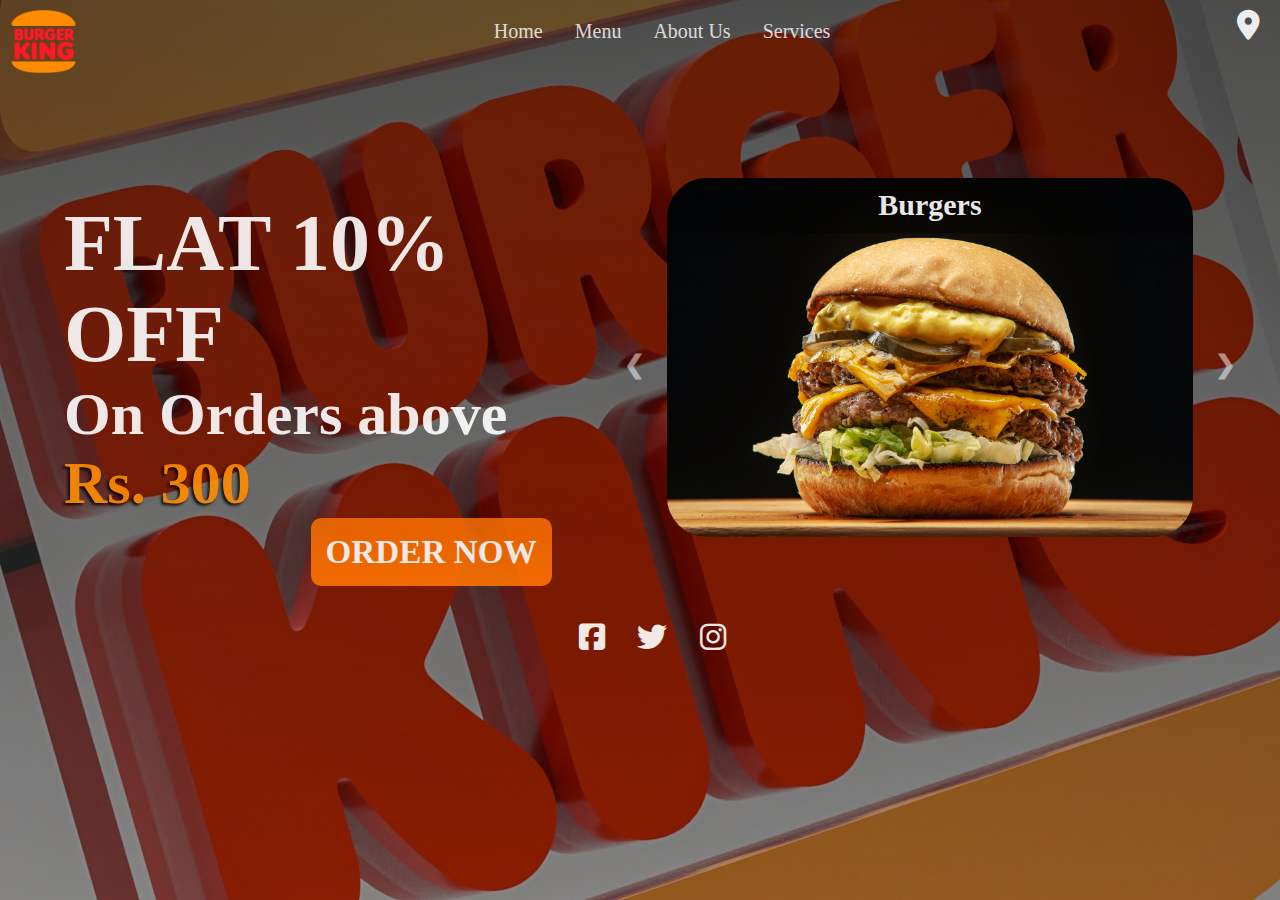
<file: ( Level 1 ) Task 1 - Landing Page/index.html>
<html lang="en">
<head>
    <meta charset="UTF-8">
    <meta http-equiv="X-UA-Compatible" content="IE=edge">
    <meta name="viewport" content="width=device-width, initial-scale=1.0">
    <title>Burger King</title>
    <link rel="stylesheet" href="style.css">
    <link rel="stylesheet" href="https://cdnjs.cloudflare.com/ajax/libs/font-awesome/6.1.1/css/all.min.css">
</head>
<body>

    <div class="background">

        <!-- Navbar -->

        <div class="navbar">
            <img src="images/logo.png" alt="">
            <ul class="nav-links">
                <a href="#"><li>Home</li></a>
                <!------------------------ Menu ------------------------>
                <li>
                    <div class="dropdown-menu">
                        <div class="menu-head">Menu</div>
                        <div class="menu-head-content">
                            <div class="head-content">
                                <h1>We have Everything you DESIRE</h1>
                            </div>
                            <div class="body-content-row">
                                <div class="content-column">
                                    <h3>Burgers</h3>
                                    <a href="#">Veg Crispy</a>
                                    <a href="#">Chicken Crispy</a>
                                    <a href="#">Paneer Burger</a>
                                </div>
                                <div class="content-column">
                                    <h3>Fries</h3>
                                    <a href="#">Salty Fries</a>
                                    <a href="#">Peri-Peri Fries</a>
                                    <a href="#">Cheesy Fries</a>
                                </div>
                                <div class="content-column">
                                    <h3>Beverages</h3>
                                    <a href="#">Thumbs Up</a>
                                    <a href="#">Sprite</a>
                                    <a href="#">Coca-Cola</a>
                                </div>
                            </div>
                        </div>
                </li>

                <!------------------------ About Us ------------------------>
                
                <li>
                    <div class="dropdown-about">
                        <div class="about-head">About Us</div>
                        <div class="about-head-content">
                            <div class="head-content">
                                <h1>King of Burger</h1>
                            </div>
                            <div class="body-content-row-about">
                                <div class="about-content">
                                    Lorem ipsum dolor sit amet consectetur adipisicing elit. Molestias quis distinctio facere, harum veritatis voluptate repellendus alias, fugiat ut nostrum fugit illum nulla? Molestias expedita ullam sit accusamus optio nostrum quo ipsam perspiciatis neque possimus. Adipisci, tempora cupiditate. Repellendus necessitatibus iste, quos aliquam quisquam sed magnam architecto consequuntur voluptas quidem!
                                </div>
                            </div>
                        </div>
                    </div>
                </li>

                <!------------------------ Services ------------------------>
               
                <li>
                    <div class="dropdown-services">
                        <div class="services-head">Services</div>
                        <div class="services-head-content">
                            <div class="head-content">
                                <h1>Our Services</h1>
                            </div>
                            <div class="body-content-row-services">
                                <div class="services-content">
                                    <ul>
                                        <li>FREE Wifi</li>
                                        <li>Delicious Food</li>
                                        <li>Magnificient Amenities</li>
                                        <li>Play Parties</li>
                                        <li>Daily Offers</li>
                                    </ul>
                                </div>
                            </div>
                        </div>
                    </div>
                    
                </li>

            


            </ul>
            <i class="fa-solid fa-location-dot"></i>
            
        </div>


        <!-- Showcase -->

        <section class="showcase">
            <div class="container">
                <div class="heading">
                    <h1>FLAT 10% OFF</h1>
                    <h2>On Orders above  <br>
                        <span id="rs">Rs. 300</span> 
                    </h2>
                    <h5 class="button">Order Now</h5>

                </div>
                <div class="carousel">
                    <div class="slide-container">
                        <div class="slide">
                            <img src="images/Card 1.png">
                            <div class="text">Burgers</div>
                        </div>
                        <div class="slide">
                            <img src="images/Card 2.png">
                            <div class="text">Burger with Fries</div>
                        </div>
                        <div class="slide">
                            <img src="images/Card 3.png">
                            <div class="text">Meals</div>
                        </div>
                        <div class="slide">
                            <img src="images/Card 4.png">
                            <div class="text">Combos</div>
                        </div>

                        
                        <span class="arrow prev" onclick="controller(-1)">&#10094</span>
                        <span class="arrow next" onclick="controller(1)">&#10095</span>
                        <!-- <span class="arrow prev"><</span>
                        <span class="arrow next">></span> -->
                       
                    </div> <!-- slide container -->
                </div> <!-- Carousel -->
            </div>
        </section>


        <!-- Socials -->

        <div class="social-container">
            <div class="socials">
                <i class="fa-brands fa-facebook-square"></i>
                <i class="fa-brands fa-twitter"></i>

                <i class="fa-brands fa-instagram"></i>
            </div>
        </div>



















    </div> <!-- Bg end -->

    <script src="script.js"></script>
</body>
</html>
</file>
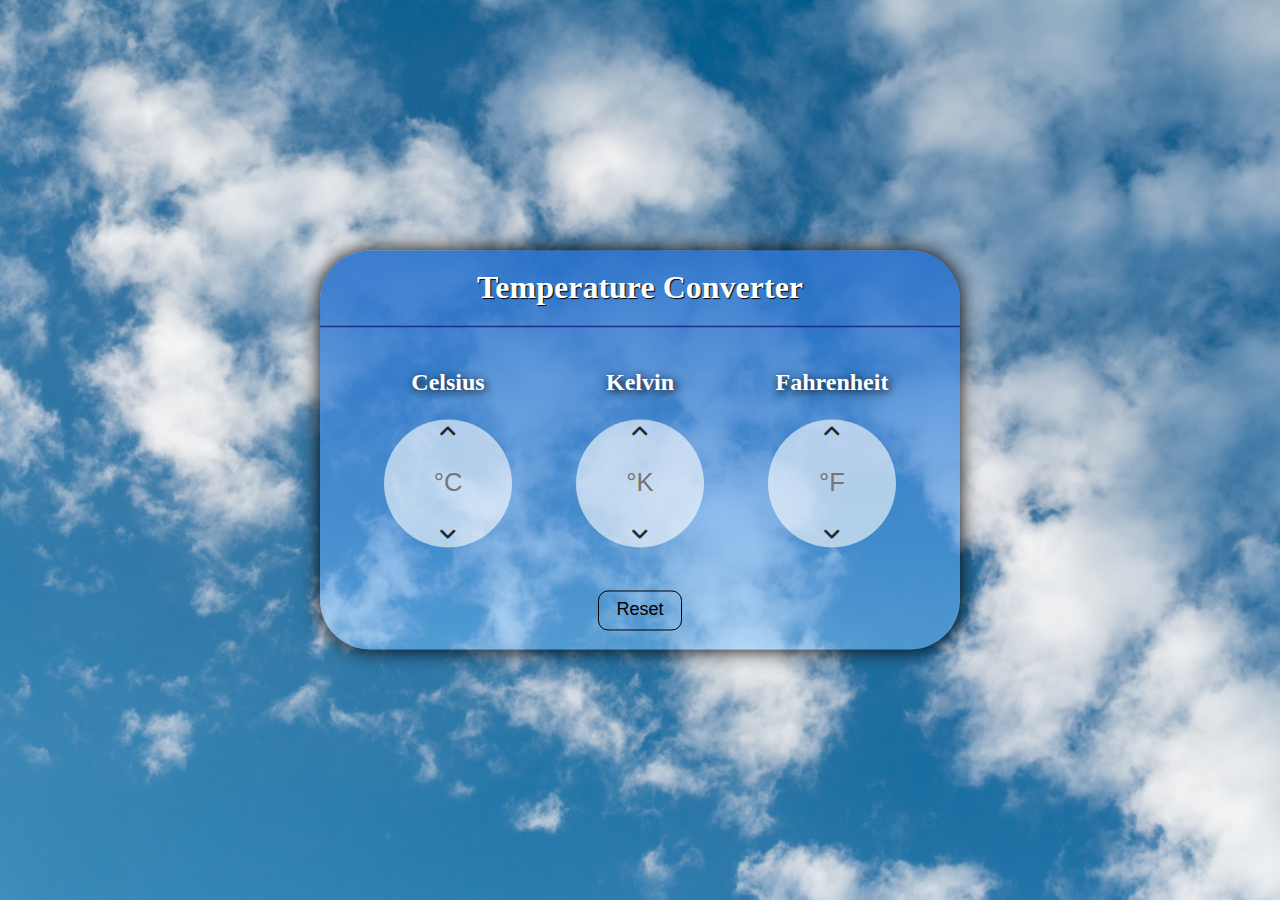
<file: ( Level 1 ) Task 3 - Temperature Converter Website/index.html>
<html lang="en">
<head>
    <meta charset="UTF-8">
    <meta http-equiv="X-UA-Compatible" content="IE=edge">
    <meta name="viewport" content="width=device-width, initial-scale=1.0">
    <title>Temperature Converter</title>
    <link rel="stylesheet" href="style.css">
    <!-- Font Awesome -->
    <link rel="stylesheet" href="https://cdnjs.cloudflare.com/ajax/libs/font-awesome/6.1.1/css/all.min.css">
</head>
<body>
    <div class="background">
        <img src="images/bg.jpg" alt="">
        <div class="form-container">
            <div class="form-head">
                <h1>Temperature Converter</h1>
            </div>
            <div class="form-body">
                <form action="">
                    <div class="row">
                        <div class="each media-cel">
                            <h2>Celsius</h2>
                            <div class="custom-input">
                                <button onclick="this.parentNode.querySelector('input[type=number]').stepDown();celsiusConvert1()" type="button" class="minus"><i class="fa-solid fa-angle-down"></i></button>
                                <input type="number" placeholder="&deg;C" id="celsius" oninput="celsiusConvert(this.value)">
                                <button onclick="this.parentNode.querySelector('input[type=number]').stepUp();celsiusConvert1()" class="plus" type="button" class="plus"><i class="fa-solid fa-angle-up"></i></button>
                            </div>   
                        </div>
                        <div class="each media-kelvin">
                            <h2>Kelvin</h2>
                            <div class="custom-input">
                                <button onclick="this.parentNode.querySelector('input[type=number]').stepDown();kelvinConvert1()" type="button" class="minus"><i class="fa-solid fa-angle-down"></i></button>
                                <input type="number" placeholder="&deg;K" id="kelvin" oninput="kelvinConvert(this.value) " class="num1">
                                <button onclick="this.parentNode.querySelector('input[type=number]').stepUp();kelvinConvert1()" class="plus" type="button" class="plus"><i class="fa-solid fa-angle-up"></i></button>
                            </div>           
                        </div>
                        <div class="each media-fah">
                            <h2>Fahrenheit</h2>
                            <div class="custom-input">
                                <button onclick="this.parentNode.querySelector('input[type=number]').stepDown();fahrenheitConvert1()" type="button" class="minus"><i class="fa-solid fa-angle-down"></i></button>
                                <input type="number" placeholder="&deg;F" id="fahrenheit" oninput="fahrenheitConvert(this.value)" class="num1">
                                <button onclick="this.parentNode.querySelector('input[type=number]').stepUp();fahrenheitConvert1()" class="plus" type="button" class="plus"><i class="fa-solid fa-angle-up"></i></button>
                            </div>
                        </div>
                    </div>
                    <div class="row reset">
                        <button id="reset">Reset</button>
                    </div>
                </form>
               
            </div>
        </div>
        
      
    </div> <!-- backrgound -->
    
    <script src="index.js"></script>
</body>
</html>
</file>
<file: ( Level 1 ) Task 1 - Landing Page/style.css>
*{
    margin: 0;
    padding: 0;
    box-sizing: border-box;
}

.background {
   /*  background-image: url(images/bg.jpg);
    filter:brightness(70%); */
    height: 100%;
    background-position: center;
    background-repeat:no-repeat;
    
    /* background-image: linear-gradient(rgba(255, 135, 49, 0.3),rgba(255, 122, 24, 0.6) ), url("images/bg.jpg"); */
    background-image: linear-gradient(rgba(0, 0, 0, 0.6),rgba(0, 0, 0, 0.3) ), url("images/bg.jpg");
                      
}

/* ---------------------- Navbar ----------------------  */

.navbar{
    /* overflow: hidden; */
    height: 7%;
}

.navbar img{
    height: 100%;
    margin: 10px;
   
}

.navbar .fa-solid{
    font-size: 30px;
    padding: 10px 20px 0 0;
    color: white;
    opacity: 0.9;
}

.navbar .fa-solid:hover{
    opacity: 1;
    cursor: pointer;
}

.navbar{
    display: flex;
    position: relative;
    z-index: 9;
}



.nav-links{
    display: flex;
    margin: auto;
    list-style: none;
    color: #fff;
    font-size: 20px;
}


.nav-links a{
    text-decoration: none;
    padding:14px 16px;
    color: white;
    opacity: 0.8;
}


/* ------ About Us -------  */


.dropdown-menu{
    float: left;
    overflow: hidden;
}

.dropdown-menu .menu-head {
    color: white;
    padding: 14px 16px;
    opacity: 0.8;
    /* font-size: 16px;  
    border: none;
    outline: none;
    background-color: inherit;
    font: inherit;
    margin: 0; */
}

.navbar a:hover, .dropdown-menu:hover .menu-head {
    background-image: linear-gradient(to top,rgba(0,0,0,0.7),rgba(0,0,0,0.8));
    cursor: pointer;
    opacity: 1;
    border-radius: 5px;
    
}

.menu-head {
    border-radius: 5px 5px 0 0 !important;
}

.menu-head-content {
    display: none;
    position: absolute;
    /* background-color: #f9f9f9; */
    width: 80%;
    left: 10%;
    /* box-shadow: 0px 8px 16px 0px rgba(0,0,0,0.2); */

    
}

.head-content{
    font-size: 12px;
}

.menu-head-content .head-content {
    background-image: linear-gradient(to bottom,rgba(0,0,0,0.7),rgba(0,0,0,0.4));
    padding: 16px;
    color: white;
    text-align: center;
    border-radius: 10px 10px 0 0;
}
  
.dropdown-menu:hover .menu-head-content ,.body-content-row{
display: block;
opacity: 1 !important;
}

.body-content-row{
   display: flex;
   /* background-image: linear-gradient(to bottom,rgba(0,0,0,0.5),rgba(0,0,0,0.5)); */
   background-image: linear-gradient(to bottom,rgb(71, 69, 68),rgba(56, 52, 50, 1));
   padding-left: 10%;
   border-radius: 0 0 10px 10px;
   padding-right: 2%;
}
  

/* Create three equal columns that floats next to each other */
.content-column {
    
    margin: auto;
    padding-top: 20px;
    padding-bottom: 10px;
    
    width: 33.3%;
    
   
  }
.content-column h3{
    font-size: 22px;
    padding-bottom:10px ;
}

.content-column a {
    padding-top: 20px;
    color: rgb(255, 255, 255);
    text-decoration: none;
    display: block;
    font-weight:400;
    font-size: 18px;
    opacity: 1 !important;
    
}

.content-column a:hover {
    color: orange;
    background-color: transparent !important;
    /* background-image: linear-gradient(to bottom,rgba(255, 255, 255, 0.3),rgba(255, 255, 255, 0.3)); */
}

/* Clear floats after the columns */
.body-content-row:after {
    content: "";
    display: table;
    clear: both;
}



/* ------ About Us -------  */

.dropdown-about{
    float: left;
    overflow: hidden;
}

.dropdown-about .about-head {
    color: white;
    padding: 14px 16px;
    opacity: 0.8;
}

.navbar a:hover, .dropdown-about:hover .about-head {
    background-image: linear-gradient(to top,rgba(0,0,0,0.7),rgba(0,0,0,0.8));
    cursor: pointer;
    opacity: 1;
    border-radius: 5px;
}

.about-head {
    border-radius: 5px 5px 0 0 !important;
}

.about-head-content {
    display: none;
    position: absolute;
    /* background-color: #f9f9f9; */
    width: 80%;
    left: 10%;
    /* box-shadow: 0px 8px 16px 0px rgba(0,0,0,0.2); */

    
}

.head-content{
    font-size: 12px;
}

.about-head-content .head-content {
    background-image: linear-gradient(to bottom,rgba(0,0,0,0.7),rgba(0,0,0,0.4));
    padding: 16px;
    color: white;
    text-align: center;
    border-radius: 10px 10px 0 0;
}
  
.dropdown-about:hover .about-head-content ,.body-content-row-about{
display: block;
opacity: 1 !important;
}

.body-content-row-about{
   display: flex;
   /* background-image: linear-gradient(to bottom,rgba(0,0,0,0.5),rgba(0,0,0,0.5)); */
   background-image: linear-gradient(to bottom,rgb(71, 69, 68),rgba(56, 52, 50, 1));
   
   border-radius: 0 0 10px 10px;
   
}
.about-content{
    padding: 40px 50px 50px 50px;
    font-size: 20px;
    opacity: 0.95;
}





/* ------ Services -------  */




.dropdown-services{
    float: left;
    overflow: hidden;
}

.dropdown-services .services-head {
    color: white;
    padding: 14px 16px;
    opacity: 0.8;
    
}

.navbar a:hover, .dropdown-services:hover .services-head {
    background-image: linear-gradient(to top,rgba(0,0,0,0.7),rgba(0,0,0,0.8));
    cursor: pointer;
    opacity: 1;
    border-radius: 5px;
}

.services-head {
    border-radius: 5px 5px 0 0 !important;
}

.services-head-content {
    display: none;
    position: absolute;
    /* background-color: #f9f9f9; */
    width: 80%;
    left: 20%;
    padding-right: 10%;
    /* box-shadow: 0px 8px 16px 0px rgba(0,0,0,0.2); */

    
}

.head-content{
    font-size: 12px;
}

.services-head-content .head-content {
    background-image: linear-gradient(to bottom,rgba(0,0,0,0.7),rgba(0,0,0,0.4));
    padding: 16px;
    color: white;
    text-align: center;
    border-radius: 10px 10px 0 0;
    
}
  
.dropdown-services:hover .services-head-content ,.body-content-row-services{
display: block;
opacity: 1 !important;
}

.body-content-row-services{
   display: flex;
   /* background-image: linear-gradient(to bottom,rgba(0,0,0,0.5),rgba(0,0,0,0.5)); */
   background-image: linear-gradient(to bottom,rgb(71, 69, 68),rgba(56, 52, 50, 1));
   border-radius: 0 0 10px 10px;
   
}
.services-content{
    padding: 40px 50px 50px 50px;
    font-size: 20px;
    opacity: 0.95;
}

.services-content li{
    padding: 15px;
}



/* ---------------------- Showcase ---------------------- */

.showcase{
    padding-top: 20px;
    z-index: 0;
}

.container{
    margin: auto;
    width: 90%;
    align-items: center;
}

.showcase .container{
    display: flex;
}

.heading{
    margin-top: 10%;
    font-size: 2.5rem;
    color: white;
    opacity: 0.9;
   
}

#rs{
    color: #FF8C00;
    text-shadow: -2px 2px 3px rgb(0, 0, 0);
}

.showcase .button{
    float: right;
    /* background: #FF8C00; */
    /* background-image: linear-gradient(to top, rgba(0,0,0,1),rgba(0,0,0,0.5)); */
    background-image: linear-gradient(to top, rgb(255, 115, 0,1),rgb(255, 115, 0,0.9));
    padding: 15px;
    border-radius: 10px;
    transition: 0.7s;
    transition-timing-function: ease;
    text-transform: uppercase;
}

.showcase .button:hover{
    
    border-radius: 60px;
    cursor: pointer;
    background-image: linear-gradient(to top, rgb(255, 115, 0,1),rgb(255, 115, 0,1));
    transform: scale(1.2);
    
}


/* Carousel */

.carousel{
    position: relative;
    padding:4% 2% 0 10%;
    width: 65%;
    
}


.slide-container{
    position: relative;
    
}



.slide img{
    width: 100%;
    border-radius: 40px;
}


.arrow{
    color: white;
    cursor: pointer;
    position: absolute;
    top:45%;
  
    padding: 8px 18px;
    opacity: 0.5;
   
    font-size: 40px;
    font-weight: bold;
    
    
}

.arrow:hover{
    background-image: linear-gradient(to top, rgb(0, 0, 0,1),rgb(0, 0, 0,0.6));
    border-radius: 5px;
    opacity: 1;
}

.prev{
    margin-left: -10%;
    
}

.next{
    right: 0;
    margin-right: -10%;
}

.text{
    color: white;
    font-size: 30px;
    font-weight: bold;
    position: absolute;
    top: 0;
    width: 100%;
    text-align: center;
    padding: 2% 0;
    background-color: rgba(0, 0, 0, 0.4);
    border-radius: 40px 40px 0 0 ;
    opacity: 0.9;
}

.slide{
    display: none;
    
}


.social-container{
    width: 100%;
    position: relative;
    padding: 0 3%;
}

.socials{
    font-size: 30px;
    padding-top: 35px;
    width: 30%;
    text-align: center;
    margin: auto;
    
    
}
.socials i{
    margin-left: 25px;
    color: white;
    opacity: 0.9;
}

.socials i:hover{
    cursor: pointer;
    opacity: 1;
    transform: translateY(-15px);
    transition: 0.8s;
}



@media (max-width:768px)
{
    .navbar img{
        width: 8%;
       height: 80%;
    }
   
    .nav-links{
        font-size: 18px;
    }

    .navbar .fa-solid{
        margin-top: 5px;
        font-size: 18px;
    }


    .body-content-row{
        padding: 0;
        margin: 0;
        margin-left: 5px;
    }
   

    .menu-head-content h1,.head-content h1{
        font-size: 18px;
    }
    .content-column h3{
        font-size: 16px;
    }
    .content-column a{
        font-size: 14px;
    }

    .about-content{
        padding: 20px;
    }

    .about-content{
        font-size: 15px;
        line-height: 1.8em;
    }

    .services-content{
        font-size: 15px;
        padding: 20px;
        margin-left: 20px;
    }

    .services-content ul li{
        padding: 5px;
    }

    .showcase .container{
        flex-direction: column;
        margin: auto;
    }

    .heading,.heading button{
        font-size: 20px;
    }

    .carousel{
        padding-top: 30px;
    }

    .socials i{
        font-size: 20px;
        margin-left: 15px;
    }

    .text{
        font-size: 20px;
    }
    .arrow{
        font-size: 18px;
        padding:10px;
    }
    .prev{
        margin-left: -20%;
    }
    .next{
        margin-right: -20%;
    }
}

@media (max-width:1295px)
{
    .arrow{
        font-size: 25px;
        padding:10px;
    }
    .prev{
        margin-left: -15%;
    }
    .next{
        margin-right: -15%;
    }
}

@media (min-width:939px) and (max-width:1295px)
{
    .arrow{
        font-size: 25px;
        padding:10px;
    }
    .prev{
        margin-left: -10%;
    }
    .next{
        margin-right: -10%;
    }
}
</file>
<file: ( Level 1 ) Task 3 - Temperature Converter Website/style.css>
*{
    margin: 0;
    padding: 0;
}

img{
    width: 100%;
    height: 100%;
    object-fit: cover;
}

.background{
    position: relative;
    width: 100%;
}

.form-container{
    background: linear-gradient(to top,rgba(120, 193, 255, 0.5),rgba(40, 113, 204, 0.9));
    color: white;
    width: 50%;
    position: absolute;
    margin: auto;
    top: 50%;
    left: 50%;
    transform: translate(-50%,-50%);
    text-align: center;
    border-radius: 50px 50px 50px 50px;
    box-shadow: 0px 0px 20px black;
    
}

.form-head{
    display: block;
    padding: 3% 0;
    border-radius: 50px 50px 0 0;
    border-bottom: 2px solid rgb(28, 21, 124,0.8);
    text-shadow: 1px 1px 1px rgb(0, 0, 0);
}

/* Dark Blue - #2871CC - rgba(40, 113, 204, 1)
    Light Blue - #78C1FF - rgba(120, 193, 255, 1)

*/

.form-body form{
     padding: 2% 5% 3% 5%;
     
   
}

.row{
    display: flex;
    justify-content: space-around;
    margin-top: 5%;
}

.each input{
    outline:none;
    opacity: 1;
    border: none;
    /* box-shadow: 2px 2px 10px black; */
    border-radius: 50%;
    width: 10vw;
    height: 10vw;
    text-align: center;
    font-size: 2vw;
    background: linear-gradient(to top,rgba(255,255,255,0.6),rgba(255,255,255,0.6));
}

.each input:focus{
    box-shadow: 0px 0px 10px black;
}

.each h2{
    margin-bottom: 20%;
    color: white;
    opacity: 1;
    text-shadow: 2px 2px 10px rgb(0, 0, 0);
}

/*  */

input[type="number"] {
    -webkit-appearance: textfield;
       -moz-appearance: textfield;
            appearance: textfield;
  }

input[type=number]::-webkit-inner-spin-button, 
input[type=number]::-webkit-outer-spin-button { 
-webkit-appearance: none;
}

.custom-input{
    display: flex;
    flex-direction: column-reverse;
    align-items: center;
    

}

.custom-input button{
    width: 50%;
    font-size: 20px;
    background: transparent;
    /* color: white; */
    padding: 0;
    border: 0;
    opacity: 0.8;
    z-index: 10;
}

.minus{
   
    margin-top: -18%;
}

.plus{
    z-index: 1;
    margin-bottom: -18%;
}


.custom-input button:hover{
    cursor: pointer;
    transform: scale(1.5);
    transition: 0.5s;
    opacity: 1;
}


.reset{
    margin-top: 8%;
}
#reset{
    padding: 1.5% 3% ;
    font-size: 18px;
    background: transparent;
    border-radius: 10px;
    border: 1px solid black;
}

#reset:hover{
    opacity: 0.8;
    background: black ;
    color: white;
    cursor: pointer;
    
}
#reset:active{
    
    opacity: 1;
}

@media (max-width:1080px)
{
    .form-container{
        width: 80%;
    }
}


@media (max-width:768px)
{
    .form-container{
        width: 50%;
       
    }

    .form-body{
        padding: 0;
    }

    .form-head{
        margin: 5px;
    }

    .form-head h1{
        font-size: 30px;
        margin: 10px;
    }

    .row{
        flex-direction: column;
        
        margin-top:30px;
        padding: 0;
        align-items: center;
        justify-content: space-between;
    }
    .each{
        margin-top: 0px;
       
    }   

    .media-kelvin{
        margin: 40px 0;
    }
    .each input{
        margin: 20px 0;
        width: 130px;
        height: 130px;
        font-size: 30px;
    }

    .reset{
        margin-top: 30px;
        margin-bottom: 15px;
    }
    #reset{
        font-size: 20px;
        padding: 10px;
    }

    .minus{
        margin-top: -30%;
    }

    .plus{
        margin-bottom: -30%;
    }

}

@media (max-width:436px)
{
    .form-head h1{
        font-size: 25px;
    }
    .each h2{
        font-size: 20px;
    }
    .each input{
        width: 100px;
        height: 100px;
        font-size: 25px;
    }

    .minus{
        margin-top: -40%;
    }

    .plus{
        margin-bottom: -40%;
    }
    #reset{
        font-size: 15px;
        padding: 10px;
    }

}
































/* 
span:before{
    content: '';
    position: absolute;
    animation: season infinite 8s;
    text-shadow: 0px 0px 20px white;
    animation-direction: reverse;
}


@keyframes season{
   
    0%{ content: 'Convert'; top: 0; left: 0; transform: translate(0) translateY(0);}
    25%{ content: 'Celsius'; top: 100%;left: 0; transform: translateX(0) translateY(-100%);}
    50%{ content: 'Kelvin'; top: 100%;left: 100%; transform: translateX(-100%) translateY(-100%);}
    75%{ content: 'Fahrenheit';  top: 0;left: 100%;   transform: translateX(-100%) translateY(0);}
    100%{ content: 'Convert';top: 0;left: 0; transform: translateX(0) translateY(0);}

} */
</file>
